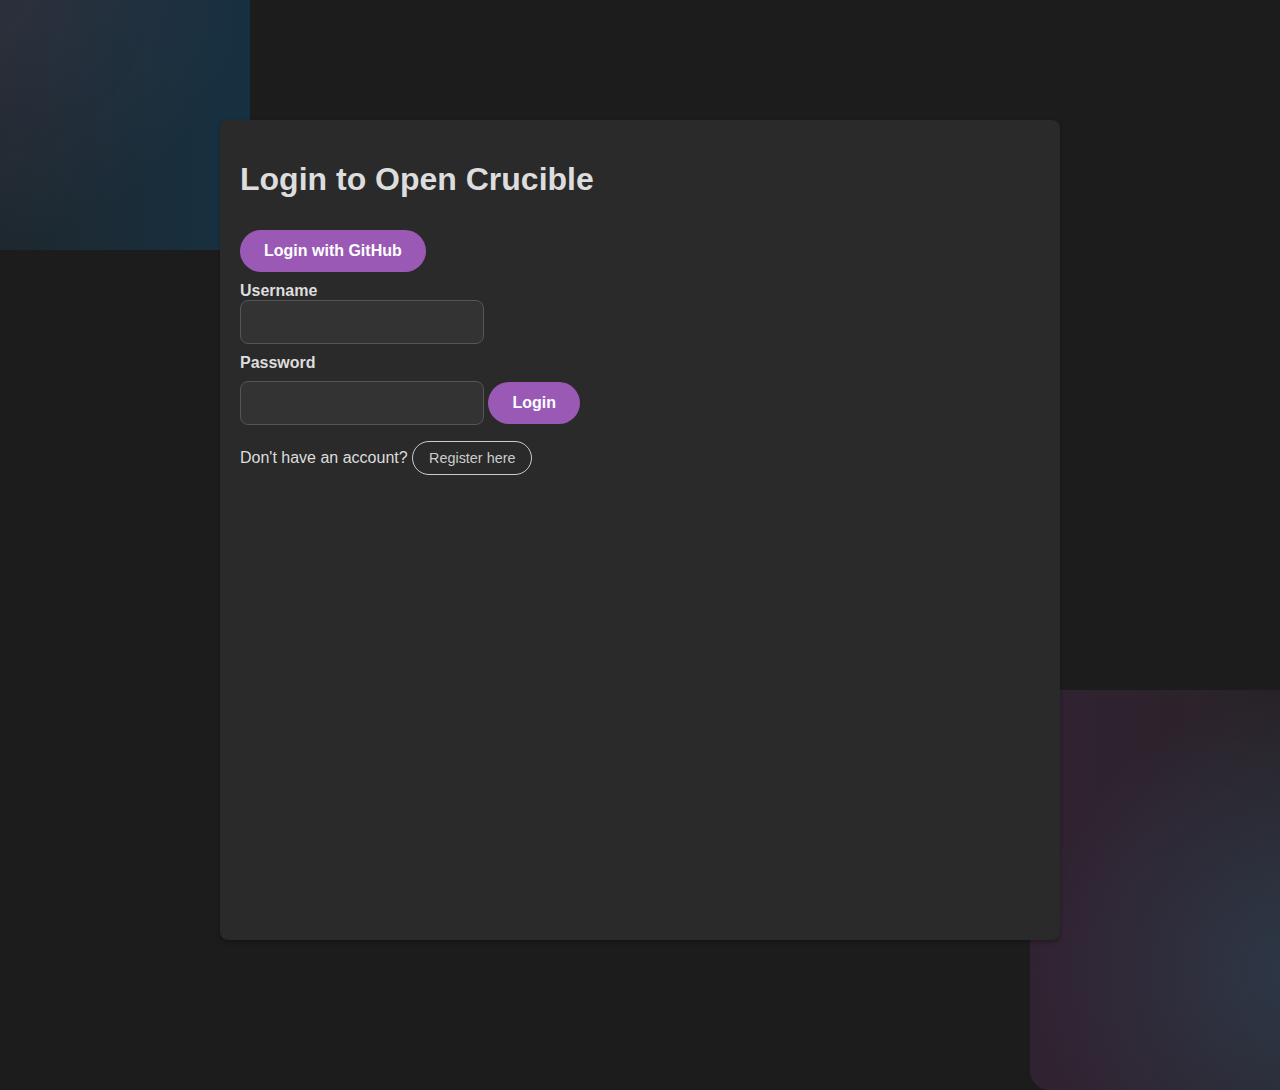
<file: templates/login.html>
<!DOCTYPE html>
<html>
<head>
  <meta charset="utf-8" />
  <title>Login - Open Crucible</title>
  <link rel="icon" href="/static/favicon.ico" type="image/x-icon" />
  <link rel="stylesheet" href="/static/style.css" />
</head>
<body>
  <div class="container">
    <h1>Login to Open Crucible</h1>

    <!-- Message Box for errors / success notifications -->
    <div id="errorBox" class="message-box hidden"></div>

    <!-- GitHub Login Button -->
    <div class="auth-buttons">
      <button class="btn-submit" onclick="window.location.href='/login/github'">
        Login with GitHub
      </button>
    </div>

    <!-- Native Login Form -->
    <div id="loginForm">
      <form id="nativeLoginForm">
        <label for="username" class="styled-label">Username</label>
        <input type="text" id="username" class="styled-input" required />
        <label for="password" class="styled-label">Password</label>
        <input type="password" id="password" class="styled-input" required />
        <button type="submit" class="btn-submit">Login</button>
      </form>
      <p>
        Don't have an account? 
        <button type="button" class="btn-toggle-auth" onclick="toggleAuth()">
          Register here
        </button>
      </p>
    </div>

    <!-- Native Registration Form (hidden by default) -->
    <div id="registerForm" class="hidden">
      <form id="nativeRegisterForm">
        <label for="regUsername" class="styled-label">Username</label>
        <input type="text" id="regUsername" class="styled-input" required />
        <label for="regPassword" class="styled-label">Password</label>
        <input type="password" id="regPassword" class="styled-input" required />
        <button type="submit" class="btn-submit">Register</button>
      </form>
      <p>
        Already have an account? 
        <button type="button" class="btn-toggle-auth" onclick="toggleAuth()">
          Login here
        </button>
      </p>
    </div>
  </div>

  <script>
    // Toggle between login and registration forms
    function toggleAuth() {
      const loginForm = document.getElementById('loginForm');
      const registerForm = document.getElementById('registerForm');
      clearMessage(); // Clear any existing messages when switching forms
      if (loginForm.classList.contains('hidden')) {
        loginForm.classList.remove('hidden');
        registerForm.classList.add('hidden');
      } else {
        loginForm.classList.add('hidden');
        registerForm.classList.remove('hidden');
      }
    }

    // Function to display a message in the errorBox
    // 'type' can be 'error', 'success', or 'info'
    function showMessage(message, type = 'error') {
      const messageBox = document.getElementById('errorBox');
      messageBox.textContent = message;
      messageBox.className = 'message-box ' + type; // sets the background (error/success/info)
      messageBox.classList.remove('hidden');

      // Automatically fade out the message after 3 seconds
      setTimeout(() => {
        messageBox.classList.add('fade-out');
        setTimeout(() => {
          clearMessage();
        }, 500); // match the CSS transition duration
      }, 3000);
    }

    // Clear the message box
    function clearMessage() {
      const messageBox = document.getElementById('errorBox');
      messageBox.textContent = '';
      messageBox.className = 'message-box hidden';
    }

    // Handle native login form submission
    document.getElementById('nativeLoginForm').addEventListener('submit', async function(e) {
      e.preventDefault();
      clearMessage();
      const username = document.getElementById('username').value;
      const password = document.getElementById('password').value;
      const response = await fetch('/login/native', {
        method: 'POST',
        headers: { 'Content-Type': 'application/json' },
        body: JSON.stringify({ username, password })
      });
      if (response.ok) {
        window.location.href = '/';
      } else {
        showMessage('Login failed. Please check your credentials.', 'error');
      }
    });

    // Handle native registration form submission
    document.getElementById('nativeRegisterForm').addEventListener('submit', async function(e) {
      e.preventDefault();
      clearMessage();
      const username = document.getElementById('regUsername').value;
      const password = document.getElementById('regPassword').value;
      const response = await fetch('/register', {
        method: 'POST',
        headers: { 'Content-Type': 'application/json' },
        body: JSON.stringify({ username, password })
      });
      if (response.ok) {
        showMessage('Registration successful! Please login.', 'success');
        // Optionally switch to the login form after a brief pause
        setTimeout(() => {
          toggleAuth();
        }, 1500);
      } else {
        const errorData = await response.json();
        showMessage(errorData.detail, 'error');
      }
    });
  </script>
</body>
</html>
</file>
<file: static/style.css>
/* static/style.css */

/* Ensure the root elements cover the full viewport height */
html, body {
  height: 100%;
}

:root {
  --top-bar-height: 80px;
  --footer-height: 60px;
}

body {
  position: relative;
  background: #1c1c1c;
  font-family: Arial, sans-serif;
  margin: 0;
  padding: 20px;
  color: #ccc;
}

/* ---------------------------------------------------------------- */
/* Pseudo-elements for Animated Floating Shapes */
/* ---------------------------------------------------------------- */
body::before,
body::after {
  content: "";
  position: absolute;
  z-index: -1;
  opacity: 0.8;
  width: 400px;
  height: 400px;
  border-radius: 20px;  /* Rounded square */
  background-blend-mode: screen;
}

body::before {
  top: -150px;
  left: -150px;
  background: 
      radial-gradient(circle at 30% 30%, rgba(63,39,63,0.4), transparent 70%),
      linear-gradient(to right, rgba(40, 40, 40, 0.8), rgba(21, 61, 88, 0.8));
  animation: rotateShape 20s linear infinite alternate;
}

body::after {
  bottom: -150px;
  right: -150px;
  background: 
      radial-gradient(circle at 70% 70%, rgba(25,85,124,0.4), transparent 70%),
      linear-gradient(to left, rgba(40, 40, 40, 0.8), rgba(63, 39, 63, 0.8));
  animation: rotateShapeReverse 25s linear infinite alternate;
}

@keyframes rotateShape {
  0% {
      transform: rotate(0deg) translate(0, 0) scale(1);
  }
  100% {
      transform: rotate(360deg) translate(50px, 50px) scale(1.1);
  }
}

@keyframes rotateShapeReverse {
  0% {
      transform: rotate(0deg) translate(0, 0) scale(1);
  }
  100% {
      transform: rotate(-360deg) translate(-50px, -50px) scale(1.1);
  }
}

/* ---------------------------------------------------------------- */
/* Top Bar Styles */
/* ---------------------------------------------------------------- */
.top-bar {
  position: fixed;
  top: 0;
  left: 0;
  right: 0;
  height: var(--top-bar-height);
  background: linear-gradient(to left, rgba(40, 40, 40, 0.8), rgba(63, 39, 63, 0.8));
  backdrop-filter: blur(10px);
  -webkit-backdrop-filter: blur(10px);
  z-index: 1000;
  display: flex;
  justify-content: space-between;
  align-items: center;
  padding: 0 20px;
}

.top-bar-left {
  display: flex;
  align-items: center;
  gap: 10px;
}

.hamburger-btn {
  background: none;
  border: none;
  color: white;
  font-size: 1.5rem;
  cursor: pointer;
}

.btn-home {
  background-color: #402840;
  color: white;
  border: none;
  padding: 10px 20px;
  font-size: 1.1rem;
  border-radius: 4px;
  cursor: pointer;
  transition: background-color 0.2s ease;
}

.btn-home:hover {
  background-color: #3e263e;
}

.top-bar-right {
  display: flex;
  gap: 10px;
}

.btn-top {
  background-color: #3f273f;
  color: white;
  border: none;
  padding: 10px 20px;
  font-size: 1.1rem;
  border-radius: 4px;
  cursor: pointer;
  transition: background-color 0.2s ease;
}

.btn-top:hover {
  background-color: #402840;
}

/* ---------------------------------------------------------------- */
/* Sidebar Styles */
/* ---------------------------------------------------------------- */
.sidebar {
  position: fixed;
  top: var(--top-bar-height);
  bottom: 0;  /* Ensures the sidebar reaches the bottom of the viewport */
  left: 0;
  transform: translateX(-100%);
  width: 250px;
  background-color: #2a2a2a;
  padding: 20px;
  box-shadow: 2px 0 5px rgba(0, 0, 0, 0.3);
  transition: transform 0.3s ease;
  z-index: 1100;
  display: flex;
  flex-direction: column;
  overflow-y: auto;
}

.dropdown {
  flex: 1;
  overflow-y: auto;
  margin-bottom: 20px;
}

.sidebar.active {
  transform: translateX(0);
}

/* Generic Dropdown Styles */
.dropdown .dropdown-header {
  margin: 0;
  padding: 8px;
  background-color: #3a3a3a;
  cursor: pointer;
  border-radius: 8px;
  user-select: none;
  font-size: 1.2rem;
  font-weight: bold;
  letter-spacing: 0.05rem;
  color: #fff;
  transition: background-color 0.2s ease;
}

.dropdown .dropdown-header:hover {
  background-color: #444;
}

/* Animate Dropdown Content */
.dropdown-content {
  max-height: 0;
  overflow: hidden;
  opacity: 0;
  transition: max-height 0.4s ease, opacity 0.4s ease;
  margin-top: 10px;
}

.dropdown-content section {
  margin-bottom: 15px;
}

.sidebar .styled-input {
  max-width: 90%;
}

.dropdown-content.active {
  max-height: 500px;
  opacity: 1;
}

/* ---------------------------------------------------------------- */
/* Container */
/* ---------------------------------------------------------------- */
.container {
  max-width: 800px;
  /* Top margin to clear the top bar; bottom margin is reduced because extra
     padding is applied to the container content */
  margin: calc(var(--top-bar-height) + 20px) auto 20px auto;
  background: #2a2a2a;
  padding: 20px;
  /* Extra bottom padding ensures that output tokens and other content are not hidden behind the footer */
  padding-bottom: calc(20px + var(--footer-height));
  border-radius: 8px;
  box-shadow: 0 2px 4px rgba(0, 0, 0, 0.3);
  color: #ddd;
  /* Minimum height calculation remains to help with layout on taller viewports */
  min-height: calc(100vh - var(--top-bar-height) - var(--footer-height) - 40px);
}

/* ---------------------------------------------------------------- */
/* Other Styles (Headings, Prompts, Tokens, etc.) */
/* ---------------------------------------------------------------- */
h1, h2 {
  color: #ddd;
}

.prompt-box, .display-box {
  border: 1px solid #444;
  padding: 10px;
  background-color: #3a3a3a;
  border-radius: 4px;
  margin-bottom: 20px;
  color: #eee;
}

.token-display {
  border: 1px solid #444;
  padding: 10px;
  background-color: #333;
  border-radius: 4px;
  margin-bottom: 20px;
  font-size: 1.1em;
  color: #eee;
}

.token {
  padding: 2px 4px;
  margin: 2px;
  border-radius: 3px;
  transition: background-color 0.2s;
  cursor: default;
  color: #000 !important;
}

.token:hover {
  background-color: #cce5ff !important;
}

.spinner {
  text-align: center;
  margin: 20px 0;
}

.hidden {
  display: none;
}

.loader {
  border: 8px solid #444;
  border-top: 8px solid #402840;
  border-radius: 50%;
  width: 50px;
  height: 50px;
  margin: 0 auto 10px;
  animation: spin 1s linear infinite;
}

@keyframes spin {
  0% { transform: rotate(0deg); }
  100% { transform: rotate(360deg); }
}

.btn-submit {
  background-color: #9b59b6;
  border: none; 
  color: white;
  padding: 12px 24px;
  font-size: 1rem;
  font-weight: bold;
  border-radius: 30px;
  cursor: pointer;
  transition: transform 0.2s ease, box-shadow 0.2s ease;
  margin-top: 10px;
}

.btn-submit:hover,
.btn-submit:focus {
  background-color: #5a225a;
  transform: translateY(-2px);
  box-shadow: 0 4px 10px rgba(0, 0, 0, 0.2);
}

.btn-submit:active {
  transform: translateY(0);
  box-shadow: none;
}

.styled-input {
  appearance: none;
  -webkit-appearance: none;
  -moz-appearance: none;
  background-color: #333;
  color: #fff;
  border: 1px solid #555;
  border-radius: 8px;
  padding: 12px 20px 12px 15px;
  font-size: 1rem;
  transition: background-color 0.3s ease, border-color 0.3s ease;
  /* Add these rules to remove spinners */
  /* For Chrome, Safari, Edge, Opera */
  &::-webkit-outer-spin-button,
  &::-webkit-inner-spin-button {
    -webkit-appearance: none;
    margin: 0;
  }
  
  /* For Firefox */
  &[type="number"] {
    -moz-appearance: textfield;
  }
}

/* Move dropdown arrow to select elements only */
select.styled-input {
  background-image: url("data:image/svg+xml,%3Csvg%20viewBox='0%200%20140%20140'%20xmlns='http://www.w3.org/2000/svg'%3E%3Cpolygon%20points='70,90%2030,50%20110,50'%20fill='%23ccc'/%3E%3C/svg%3E");
  background-repeat: no-repeat;
  background-position: right 15px center;
  background-size: 12px;
}

.styled-label {
  font-weight: bold;
  margin-top: 10px;
  display: block;
  color: #ddd;
}

.toast {
  position: fixed;
  bottom: 20px;
  left: 50%;
  transform: translateX(-50%);
  background-color: #333;
  color: #fff;
  padding: 12px 20px;
  border-radius: 4px;
  opacity: 0.9;
  z-index: 1000;
  transition: opacity 0.5s ease, transform 0.5s ease;
  font-family: Arial, sans-serif;
}

.toast.success {
  background-color: #28a745;
}

.toast.error {
  background-color: #dc3545;
}

.toast.info {
  background-color: #17a2b8;
}

.toast.fade-out {
  opacity: 0;
  transform: translateX(-50%) translateY(20px);
}

/* ---------------------------------------------------------------- */
/* Message Box for Errors / Notifications */
/* ---------------------------------------------------------------- */
.message-box {
  position: fixed;
  top: calc(var(--top-bar-height) + 20px);
  left: 50%;
  transform: translateX(-50%);
  padding: 12px 20px;
  border-radius: 8px;
  font-size: 1rem;
  font-weight: bold;
  z-index: 1500;
  opacity: 1;
  transition: opacity 0.5s ease, transform 0.5s ease;
}

.message-box.error {
  background-color: #dc3545;
  color: #fff;
}

.message-box.success {
  background-color: #28a745;
  color: #fff;
}

.message-box.info {
  background-color: #17a2b8;
  color: #fff;
}

.message-box.fade-out {
  opacity: 0;
  transform: translateX(-50%) translateY(-20px);
}

/* ---------------------------------------------------------------- */
/* Toggle Auth Button */
/* ---------------------------------------------------------------- */
.btn-toggle-auth {
  background: none;
  border: 1px solid #ccc;
  color: #ccc;
  padding: 8px 16px;
  border-radius: 30px;
  cursor: pointer;
  transition: background-color 0.2s ease, color 0.2s ease;
  font-size: 0.9rem;
}

.btn-toggle-auth:hover {
  background-color: #444;
  color: #fff;
}

/* ---------------------------------------------------------------- */
/* Footer */
/* ---------------------------------------------------------------- */
.footer {
  position: fixed;
  bottom: 0;
  left: 0;
  right: 0;
  height: var(--footer-height);
  background: linear-gradient(to right, rgba(40, 40, 40, 0.8), rgba(25, 85, 124, 0.8));
  backdrop-filter: blur(10px);
  -webkit-backdrop-filter: blur(10px);
  display: flex;
  align-items: center;
  justify-content: space-between;
  padding: 0 20px;
  z-index: 1000;
}

.footer-links {
  display: flex;
  align-items: center;
}

.footer-links a {
  display: flex;
  align-items: center;
  color: #ccc;
  text-decoration: none;
  margin-right: 15px;
  font-size: 1rem;
  transition: color 0.2s ease;
}

.footer-links a:hover {
  color: #fff;
}

.footer-icon {
  margin-right: 5px;
  vertical-align: middle;
}

.footer-note {
  font-size: 0.9rem;
  color: #ccc;
}

/* ---------------------------------------------------------------- */
/* Progress Bar Styles */
/* ---------------------------------------------------------------- */
.progress-bar-container {
  width: 100%;
  background: #444;
  border-radius: 10px;
  overflow: hidden;
  margin-bottom: 20px;
  position: relative;
  box-shadow: inset 0 1px 3px rgba(0,0,0,0.3);
  height: 20px;
}

.progress-bar {
  height: 100%;
  width: 0;
  background: linear-gradient(90deg, #8e44ad, #9b59b6);
  border-radius: 10px;
  transition: width 0.5s ease;
  position: relative;
  z-index: 0;
}

.progress-bar-container::after {
  content: attr(data-text);
  position: absolute;
  left: 0;
  right: 0;
  top: 50%;
  transform: translateY(-50%);
  text-align: center;
  color: #fff;
  font-weight: bold;
  font-size: 0.9rem;
  z-index: 1;
  pointer-events: none;
}

/* ---------------------------------------------------------------- */
/* Level Selection Section */
/* ---------------------------------------------------------------- */
#levelSelection {
  margin-bottom: 20px;
}

#levelSelection h2 {
  margin-bottom: 10px;
}

#levelSelectionContainer {
  display: flex;
  flex-wrap: wrap;
  gap: 10px;
  margin-top: 10px;
  /* Slower, gentler animation */
  max-height: 0;
  overflow: hidden;
  opacity: 0;
  transition: max-height 0.8s ease-in-out, opacity 0.6s ease-in-out;
}

#levelSelectionContainer.active {
  max-height: 500px;
  opacity: 1;
}

.level-box {
  border: 1px solid #555;
  border-radius: 8px;
  padding: 10px;
  min-width: 150px;
  text-align: center;
  background-color: #333;
  cursor: pointer;
  transition: transform 0.2s ease, background-color 0.2s ease, border-color 0.2s ease;
}

/* Add new style for completed levels */
.level-box[data-completed="true"] {
  background-color: #2d1f2d;  /* Darker purple tint */
  border-color: #9b59b6;
}

.level-box[data-completed="true"]:hover {
  background-color: #3d2f3d;
}

.level-box:hover {
  transform: translateY(-2px);
  background-color: #444;
}

.level-box.selected {
  border: 2px solid #fff;
  cursor: default;
  opacity: 0.8;
}

.level-box.disabled {
  opacity: 0.5;
  cursor: not-allowed;
}

.level-name {
  font-size: 1.1rem;
  font-weight: bold;
  margin-bottom: 5px;
}

.difficulty-box {
  display: inline-block;
  padding: 4px 8px;
  border-radius: 4px;
  color: #fff;
  font-size: 0.9rem;
  margin-top: 5px;
}

#levelSelectionHeader {
  cursor: pointer;
  user-select: none;
  display: flex;
  align-items: center;
  justify-content: space-between;
}

/* Chat Window Resizer */
#chatResizer {
  height: 6px;
  background-color: #555;
  cursor: ns-resize;
  border-radius: 3px;
  margin: 5px 0;
}

#chatResizer:hover {
  background-color: #777;
}

/* ---------------------------------------------------------------- */
/* Custom Dropdown Styling for .styled-input */
/* ---------------------------------------------------------------- */
.styled-input:hover {
  background-color: #444;
  border-color: #666;
}

.styled-input:focus {
  outline: none;
  border-color: #66bb6a;
  background-color: #444;
}

.styled-input option:disabled {
  color: #999;
}

.logout-btn {
  width: 100%;
  background-color: #dc3545;
  color: white;
  border: none;
  padding: 8px 16px;
  cursor: pointer;
  transition: background-color 0.2s ease;
  margin-top: 10px;
}

.logout-btn:hover {
  background-color: #c82333;
}

.sidebar-footer {
  position: sticky;
  bottom: 0;
  padding: 20px;
  margin: 0 -20px -20px -20px;
  background-color: #2a2a2a;
  border-top: 1px solid #444;
}

.logout-btn {
  width: 100%;
  background-color: #dc3545;
  color: white;
  border: none;
  padding: 12px 16px;
  cursor: pointer;
  transition: background-color 0.2s ease;
  border-radius: 8px;
  font-size: 1rem;
  font-weight: bold;
}

.logout-btn:hover {
  background-color: #c82333;
}

/* ---------------------------------------------------------------- */
/* Chat Window & Messages */
/* ---------------------------------------------------------------- */
.chat-window {
  background-color: #2a2a2a;
  border: 1px solid #444;
  border-radius: 8px;
  padding: 20px;
  margin-top: 20px;
  color: #eee;
}

.chat-history {
  max-height: 300px;
  overflow-y: auto;
  padding: 10px;
  margin-bottom: 10px;
}

.chat-message {
  max-width: 70%;
  margin-bottom: 10px;
  padding: 10px 15px;
  border-radius: 15px;
  clear: both;
  word-wrap: break-word;
}

.chat-message.user {
  background-color: #3f273f;
  color: #fff;
  float: right;
  border-bottom-right-radius: 0;
}

.chat-message.assistant {
  background-color: #402840;
  color: #fff;
  float: left;
  border-bottom-left-radius: 0;
}

.chat-message::after {
  content: "";
  display: table;
  clear: both;
}

.chat-input {
  display: flex;
  gap: 10px;
}

.chat-message.assistant.waiting {
  display: inline-block;
  min-height: 24px;
}

.chat-message.assistant.waiting .dot {
  display: inline-block;
  font-size: 1.5rem;
  margin: 0 2px;
  animation: bounce 1.5s infinite;
}

.chat-message.assistant.waiting .dot:nth-child(1) {
  animation-delay: 0s;
}
.chat-message.assistant.waiting .dot:nth-child(2) {
  animation-delay: 0.3s;
}
.chat-message.assistant.waiting .dot:nth-child(3) {
  animation-delay: 0.6s;
}

@keyframes bounce {
  0%, 80%, 100% {
      transform: translateY(0);
  }
  40% {
      transform: translateY(-10px);
  }
}
</file>
